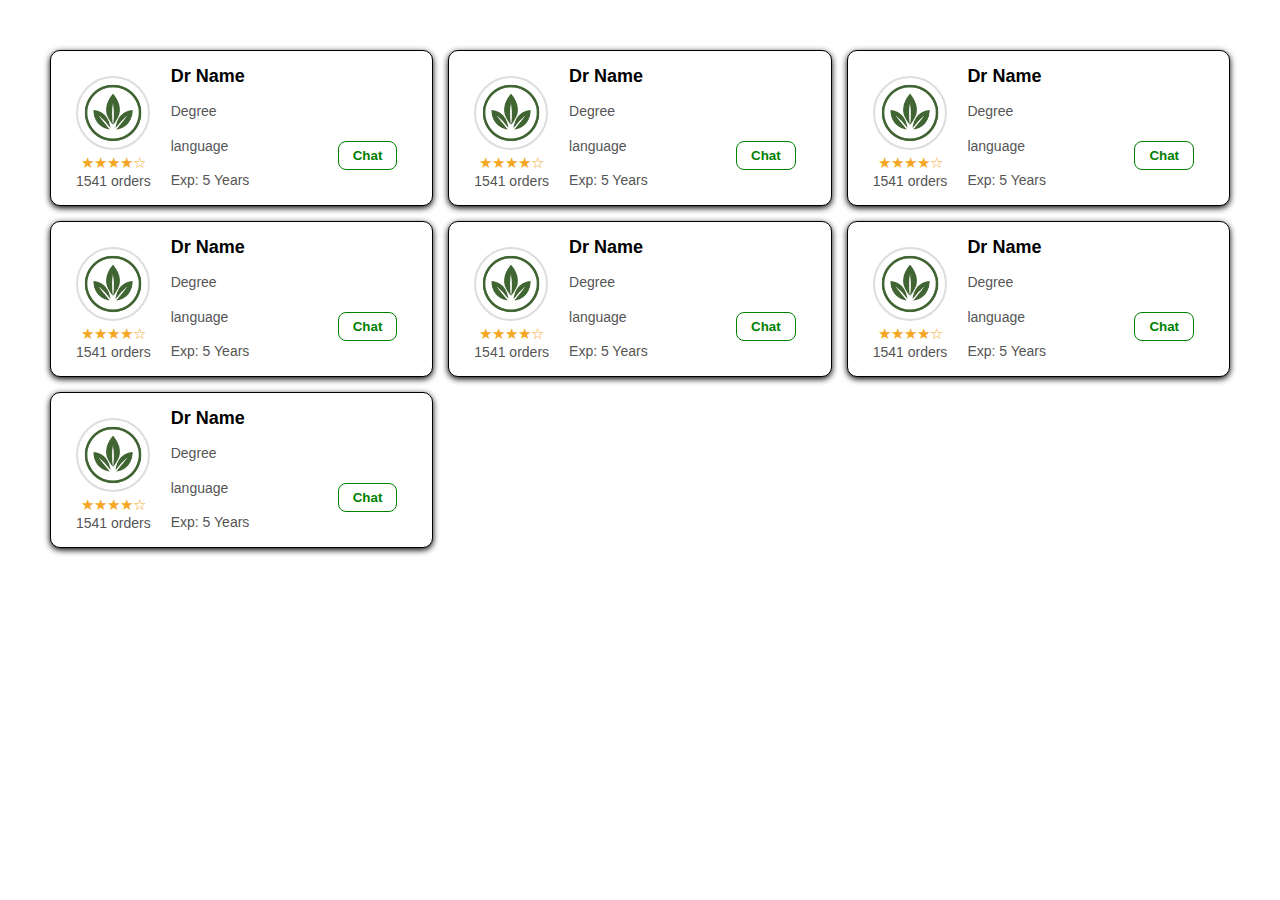
<file: grid.html>
<!DOCTYPE html>
<html lang="en">
<head>
    <meta charset="UTF-8">
    <meta name="viewport" content="width=device-width, initial-scale=1.0">
    <link rel="stylesheet" href="grid.css">
    <title>Document</title>
</head>
<body>
    <div class="grid-container">
        <div class="box">
            <div>
                <img src="img/LOGO.png" alt="Profile">
                <div class="stars">★★★★☆</div>
                <span class="info">1541 orders</span>
            </div>
            <div class="box-info">
                <a href="#"><h2>Dr Name</h2></a>
                <p>Degree</p>
                <p>language</p>
                <p>Exp: 5 Years</p>
            </div>
            <div class="bottom2">
                <button class="chat-btn">Chat</button>
            </div>
        </div>

        <div class="box">
            <div>
                <img src="img/LOGO.png" alt="Profile">
                <div class="stars">★★★★☆</div>
                <span class="info">1541 orders</span>
            </div>
            <div class="box-info">
                <a href="#"><h2>Dr Name</h2></a>
                <p>Degree</p>
                <p>language</p>
                <p>Exp: 5 Years</p>
            </div>
            <div class="bottom2">
                <button class="chat-btn">Chat</button>
            </div>
        </div>
        <div class="box">
            <div>
                <img src="img/LOGO.png" alt="Profile">
                <div class="stars">★★★★☆</div>
                <span class="info">1541 orders</span>
            </div>
            <div class="box-info">
                <a href="#"><h2>Dr Name</h2></a>
                <p>Degree</p>
                <p>language</p>
                <p>Exp: 5 Years</p>
            </div>
            <div class="bottom2">
                <button class="chat-btn">Chat</button>
            </div>
        </div>
        <div class="box">
            <div>
                <img src="img/LOGO.png" alt="Profile">
                <div class="stars">★★★★☆</div>
                <span class="info">1541 orders</span>
            </div>
            <div class="box-info">
                <a href="#"><h2>Dr Name</h2></a>
                <p>Degree</p>
                <p>language</p>
                <p>Exp: 5 Years</p>
            </div>
            <div class="bottom2">
                <button class="chat-btn">Chat</button>
            </div>
        </div>
        <div class="box">
            <div>
                <img src="img/LOGO.png" alt="Profile">
                <div class="stars">★★★★☆</div>
                <span class="info">1541 orders</span>
            </div>
            <div class="box-info">
                <a href="#"><h2>Dr Name</h2></a>
                <p>Degree</p>
                <p>language</p>
                <p>Exp: 5 Years</p>
            </div>
            <div class="bottom2">
                <button class="chat-btn">Chat</button>
            </div>
        </div>
        <div class="box">
            <div>
                <img src="img/LOGO.png" alt="Profile">
                <div class="stars">★★★★☆</div>
                <span class="info">1541 orders</span>
            </div>
            <div class="box-info">
                <a href="#"><h2>Dr Name</h2></a>
                <p>Degree</p>
                <p>language</p>
                <p>Exp: 5 Years</p>
            </div>
            <div class="bottom2">
                <button class="chat-btn">Chat</button>
            </div>
        </div>
        <div class="box">
            <div class=".box-header">
                <img src="img/LOGO.png" alt="Profile">
                <div class="stars">★★★★☆</div>
                <span class="info">1541 orders</span>
            </div>
            <div class="box-info">
               <a href="#"><h2>Dr Name</h2></a>
                <p>Degree</p>
                <p>language</p>
                <p>Exp: 5 Years</p>
            </div>
            <div class="bottom2">
                <button class="chat-btn">Chat</button>
            </div>
        </div>
        
    </div>


</body>
</html>
</file>
<file: grid.css>
*{
    margin: 0;
    padding: 0;
}
a{
    text-decoration: none;
    color: inherit;
}
html{
    font-family: 'Segoe UI', Tahoma, Geneva, Verdana, sans-serif;
    color: white;
    text-align: center;
}
body{
    padding: min(50px,7%);
    background-color: white;
}
.grid-container{
    display: grid;
    grid-template-columns:
    repeat(auto-fit, minmax(300px,1fr));
    justify-content: center;
    gap: 15px;
}
.box {
    display: flex;
    justify-content: space-between;
    text-align: left;
    background: #fff;
    box-shadow: 0 2px 6px black;
    padding: 15px;
    border: 1px solid black;
    border-radius: 10px;
    color: black;
}
.box-header {
    display: flex;
    align-items: center;
    gap: 10px;
}
.box img {
    width: 70px;
    height: 70px;
    border-radius: 50%;
    object-fit: cover;
    border: 2px solid #ddd;
    margin: 10px 0 0 10px ;
}
.box-info {
    flex: 1;
    margin-left: 15px;
    display: flex;
    flex-direction: column;
    justify-content: space-between;
    margin: 0;
    margin-left: 20px; 
}
.box-info h2 {
    margin: 0;
    font-size: 18px;
    font-weight: bold;
}
.box-info h2:hover {
    color: green;
    cursor: pointer;
}
.box-info p {
    margin: 2px 0;
    color: #555;
    font-size: 14px;
}
.stars {
    color: #f5a623;
    font-size: 15px;
    margin: 0 0 0 15px;
}
.info{
    font-size: 14px;
    color: #555;
    margin: 0 0 0 10px;
}
.bottom {
    color: #555;
    display: flex;
    flex-direction: column;
    align-items: flex-start;
    font-size: 14px;
    margin-top: 5px;
    line-height: 1.5;
}

.bottom2 {
    display: flex;
    justify-content: flex-end;
    margin-top: auto;
}

.chat-btn {
    background: #fff;
    border: 1px solid green;
    color: green;
    padding: 6px 14px;
    border-radius: 8px;
    cursor: pointer;
    font-weight: bold;
    transition: 0.3s;
    margin: 20px;
}
.chat-btn:hover {
    background: green;
    color: #fff;
}
@media (max-width: 600px) {
    .box {
        padding: 10px;
    }
    .box img {
        width: 50px;
        height: 50px;
    }
    .box-info h2 {
        font-size: 16px;
    }
    .chat-btn {
        padding: 5px 10px;
        font-size: 12px;
    }
}
</file>
